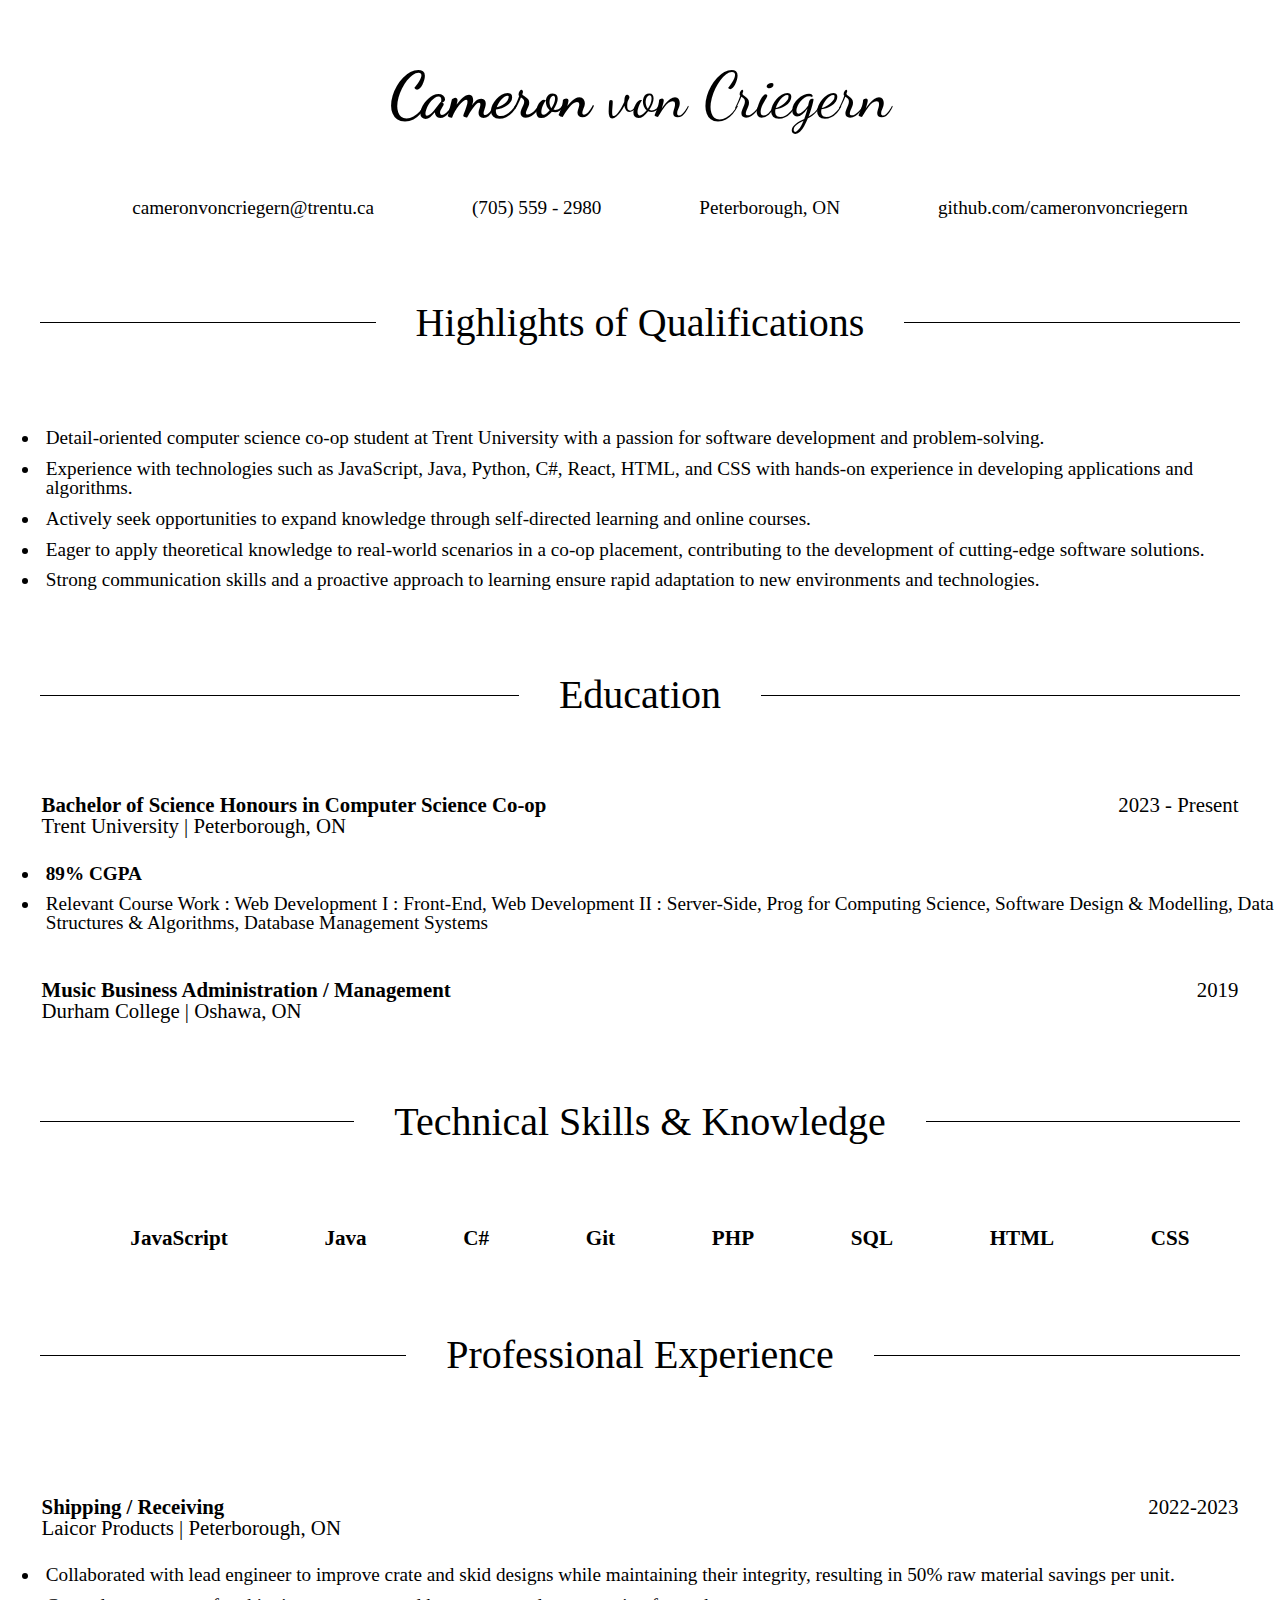
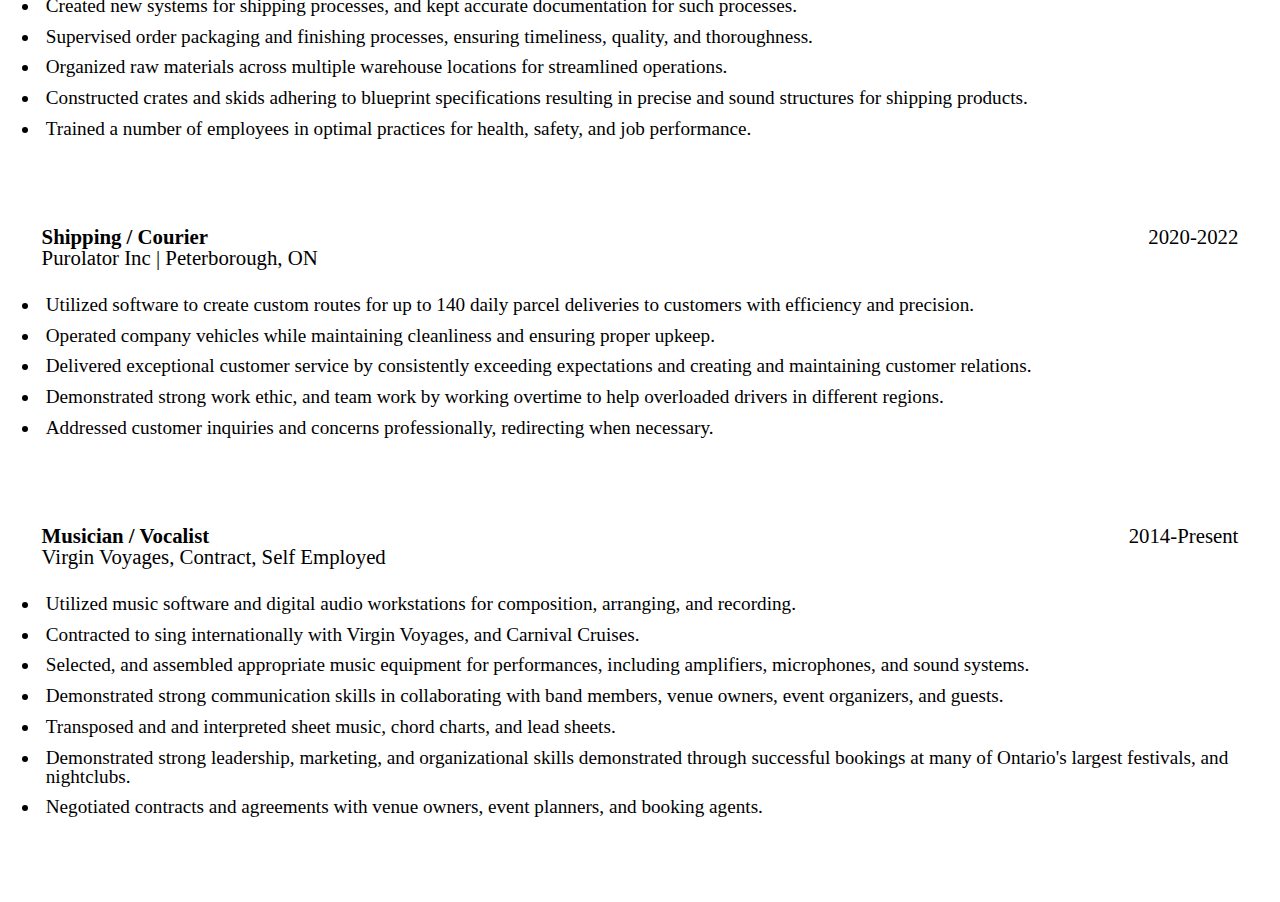
<file: resume.html>
<!DOCTYPE html>
<html lang="en">
<head>
    <link rel="stylesheet" href="./styles/resumestyles.css">
    <meta charset="UTF-8">
    <script defer src="./scripts/script.js"> </script>
    <meta name="viewport" content="width=device-width, initial-scale=1.0">
    <link rel="preconnect" href="https://fonts.googleapis.com">
<link rel="preconnect" href="https://fonts.gstatic.com" crossorigin>
<link href="https://fonts.googleapis.com/css2?family=Dancing+Script:wght@400..700&display=swap" rel="stylesheet">
    <title>Cameron von Criegern ~ Resume</title>
</head>
<body>


    <div id="banner">
<h1><span class="bigBold">Cameron </span> von Criegern</h1>

<ul>
    <li><a href="mailto:cameronvoncriegern@trentu.ca">cameronvoncriegern@trentu.ca</a></li>
    <li>(705) 559 - 2980</li>
    <li>Peterborough, ON</li>
    <li><a href="http://www.github.com/cameronvoncriegern">github.com/cameronvoncriegern</a></li>
</ul>
</div>

<div id="resume">


    <div class="line"></div>
    <h2>Highlights of Qualifications</h2>
<div class="line"></div>

<div class="card">
<ul>
    <li>Detail-oriented computer science co-op student at Trent University with a passion for software development and problem-solving.</li>
    <li>Experience with technologies such as JavaScript, Java, Python, C#, React, HTML, and CSS with hands-on experience in developing applications and algorithms.</li>
    <li>Actively seek opportunities to expand knowledge through self-directed learning and online courses.</li>
    <li>Eager to apply theoretical knowledge to real-world scenarios in a co-op placement, contributing to the development of cutting-edge software solutions.</li>
    <li>Strong communication skills and a proactive approach to learning ensure rapid adaptation to new environments and technologies.
    </li>
</ul>
</div>

<div class="line"></div>
<h2>Education</h2>
<div class="line"></div>

<div class="experience-header">
    <div class="experience-left-align">
<h3><span class="bigBold">Bachelor of Science Honours in Computer Science Co-op</span></h3>
<h3>Trent University | Peterborough, ON</h3>
</div>
<h3>2023 - Present</h3>
</div>


<ul>
    <li><span class="bigBold">89% CGPA</span></li>
    <li>Relevant Course Work : Web Development I : Front-End, Web Development II : Server-Side, Prog for Computing Science, Software Design & Modelling, Data Structures & Algorithms, Database Management Systems</li>
</ul>

<div class="experience-header">
    <div class="experience-left-align">
<h3><span class="bigBold">Music Business Administration / Management</span></h3>
<h3>Durham College | Oshawa, ON</h3>
</div>
<h3>2019</h3>
</div>

<div class="line"></div>
<h2>Technical Skills & Knowledge</h2>
<div class="line"></div>
<ul id="skills" class="bigBold">
    <li>JavaScript</li>
    <li>Java</li>
    <li>C#</li>
    <li>Git</li>
    <li>PHP</li>
    <li>SQL</li>
    <li>HTML</li>
    <li>CSS</li>
</ul>

<div id="professional">
<div class="line"></div>
<h2>Professional Experience</h2>
<div class="line"></div>

<div class="experience-header">
    <div class="experience-left-align">
<h3><span class="bigBold">Shipping / Receiving</span></h3>
<h3>Laicor Products | Peterborough, ON</h3>
</div>
<h3>2022-2023</h3>
</div>

<ul>
    <li>Collaborated with lead engineer to improve crate and skid designs while maintaining their integrity, resulting in 50% raw material savings per unit.</li>
    <li>Created new systems for shipping processes, and kept accurate documentation for such processes.</li>
    <li>Supervised order packaging and finishing processes, ensuring timeliness, quality, and thoroughness.</li>
    <li>Organized raw materials across multiple warehouse locations for streamlined operations.</li>
    <li>Constructed crates and skids adhering to blueprint specifications resulting in precise and sound structures for shipping products.</li>
    <li>Trained a number of employees in optimal practices for health, safety, and job performance.</li>
</ul>


<div class="experience-header">
    <div class="experience-left-align">
<h3><span class="bigBold">Shipping / Courier</span></h3>
<h3>Purolator Inc | Peterborough, ON</h3>
</div>
<h3>2020-2022</h3>
</div>

<ul>
    <li>Utilized software to create custom routes for up to 140 daily parcel deliveries to customers with efficiency and precision.</li>
    <li>Operated company vehicles while maintaining cleanliness and ensuring proper upkeep.</li>
    <li>Delivered exceptional customer service by consistently exceeding expectations and creating and maintaining customer relations.</li>
    <li>Demonstrated strong work ethic, and team work by working overtime to help overloaded drivers in different regions.</li>
    <li>Addressed customer inquiries and concerns professionally, redirecting when necessary.</li>
</ul>


<div class="experience-header">
    <div class="experience-left-align">
<h3><span class="bigBold">Musician / Vocalist</span></h3>
<h3>Virgin Voyages, Contract, Self Employed</h3>
</div>
<h3>2014-Present</h3>
</div>
<ul>
    <li>Utilized music software and digital audio workstations for composition, arranging, and recording.</li>
    <li>Contracted to sing internationally with Virgin Voyages, and Carnival Cruises.</li>
    <li>Selected, and assembled appropriate music equipment for performances, including amplifiers, microphones, and sound systems.</li>
    <li>Demonstrated strong communication skills in collaborating with band members, venue owners, event organizers, and guests.</li>
    <li>Transposed and and interpreted sheet music, chord charts, and lead sheets.</li>
    <li>Demonstrated strong leadership, marketing, and organizational skills demonstrated through successful bookings at many of Ontario's largest festivals, and nightclubs.</li>
    <li>Negotiated contracts and agreements with venue owners, event planners, and booking agents.</li>
</ul>

</div>
</div>
</body>
</html>
</file>
<file: styles/resumestyles.css>
/* http://meyerweb.com/eric/tools/css/reset/ 
   v2.0 | 20110126
   License: none (public domain)
*/

html, body, div, span, applet, object, iframe,
h1, h2, h3, h4, h5, h6, p, blockquote, pre,
a, abbr, acronym, address, big, cite, code,
del, dfn, em, img, ins, kbd, q, s, samp,
small, strike, strong, sub, sup, tt, var,
b, u, i, center,
dl, dt, dd,
fieldset, form, label, legend,
table, caption, tbody, tfoot, thead, tr, th, td,
article, aside, canvas, details, embed, 
figure, figcaption, footer, header, hgroup, 
menu, nav, output, ruby, section, summary,
time, mark, audio, video {
	margin: 0;
	padding: 0;
	border: 0;
	font-size: 100%;
	font: inherit;
	vertical-align: baseline;
}
/* HTML5 display-role reset for older browsers */
article, aside, details, figcaption, figure, 
footer, header, hgroup, menu, nav, section {
	display: block;
}
body {
	line-height: 1;
}

blockquote, q {
	quotes: none;
}
blockquote:before, blockquote:after,
q:before, q:after {
	content: '';
	content: none;
}
table {
	border-collapse: collapse;
	border-spacing: 0;
}
/* ---------------end of css reset-----------------------------*/

body{
    background-color: white;
}
/*--------------------------------------------------*/
/*---------------- Banner / Top---------------------*/
/*--------------------------------------------------*/
#banner h1{
    font-family: "Dancing Script", cursive;
    text-align: center;
    margin: 1em;
    font-size: 4em;
   
}

.bigBold{
font-weight: 800;
}

#banner ul, a{
display: flex;
justify-content: space-evenly;
    text-decoration: none;
    list-style-type: none;
    color: black;
}



/*--------------------------------------------------*/
/*----------------            ----------------------*/
/*--------------------------------------------------*/

h2{        
    margin: 2em auto;       
    font-size: 2.5em;
    text-align: center;
    display: flex;
    align-items: center;
}
h2:before,
h2:after{
    content: '';    
    width: 10em;    
    height: 1px;
    margin: 0 1em;
    background: #040000;  
    display: inline-block;
    vertical-align: middle;   
    flex: 1;
}

li{
font-size: 1.2em;
padding:0.3em;
}

.experience-header{
display: flex;
justify-content: space-between;
margin: 2em;
margin-bottom: 1em;
font-size: 1.3em;
}

#skills{
list-style-type: none;
display: flex;
justify-content: space-evenly;
font-size: 1.1em;
}

#professional h3:first-of-type{
margin-top: 2em;    
}

#professional{
    margin-bottom: 5em;
}


@media (prefers-color-scheme: dark) {
 
    h1,
    p,
    div,li,ul,a,h2,h3{
        color: white;
    }

    div,body {
        background-color: rgb(28, 28, 28);
    }
    h2:before,
h2:after{
    content: '';    
    width: 10em;    
    height: 1px;
    margin: 0 1em;
    background: #ffffff;  
    display: inline-block;
    vertical-align: middle;   
    flex: 1;
}
}

@media (prefers-color-scheme: light) {

    h1,
    p,
    div,li,ul,a,h2,h3{
        color: rgb(0, 0, 0);
    }

    div,body,.line {
        background-color: white;
    }
    h2:before,
h2:after{
    content: '';    
    width: 10em;    
    height: 1px;
    margin: 0 1em;
    background: #000000;  
    display: inline-block;
    vertical-align: middle;   
    flex: 1;
}
}
</file>
